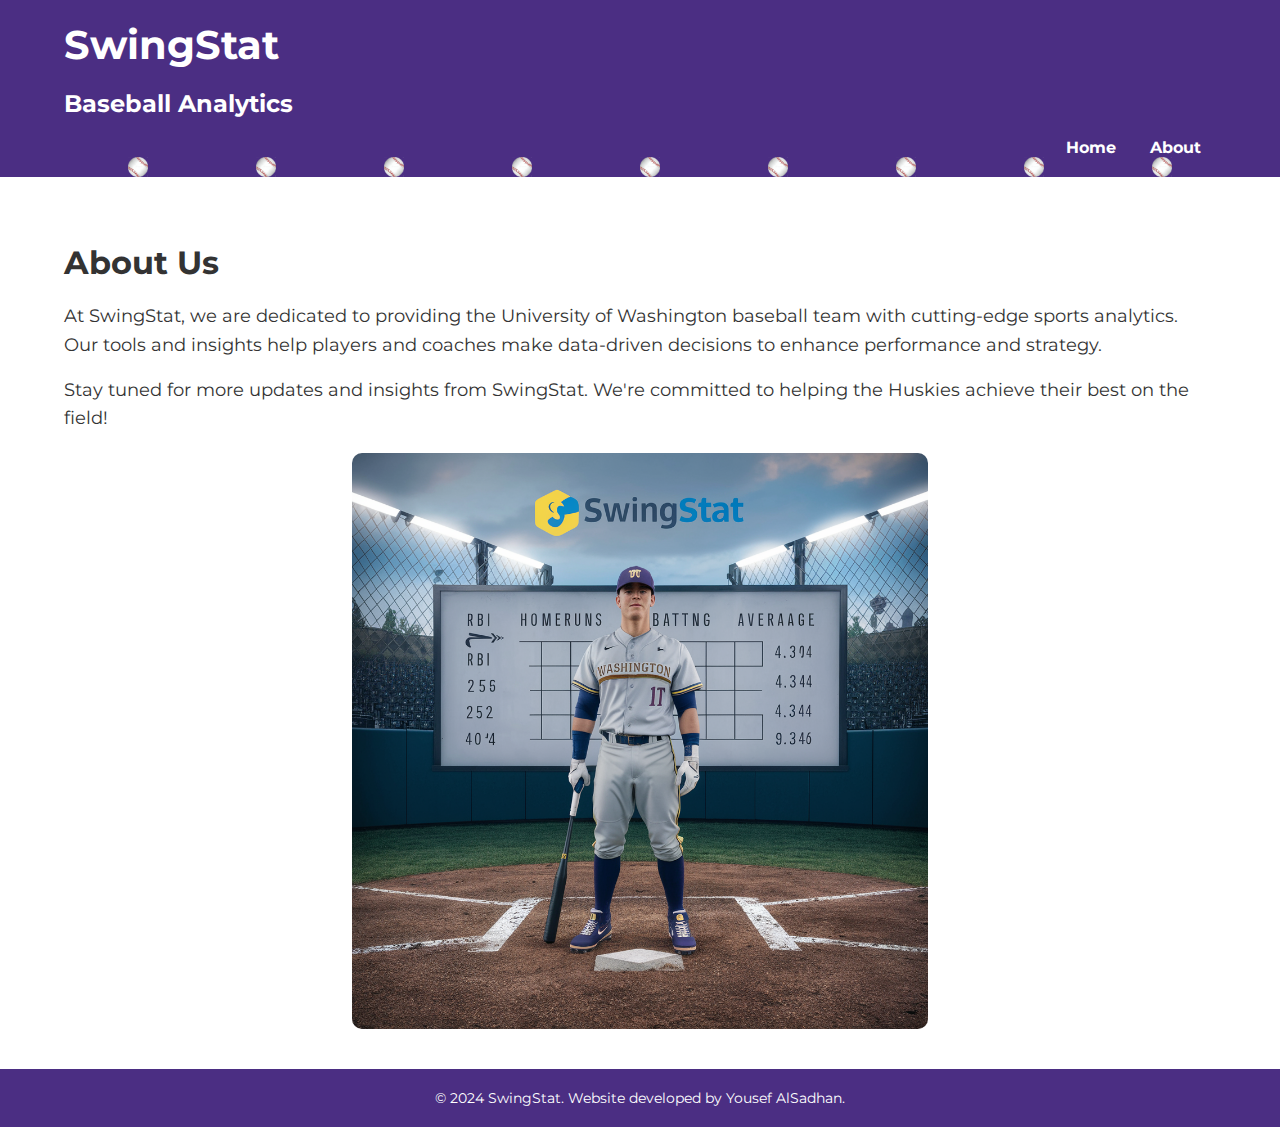
<file: content.html>
<!DOCTYPE html>
<html lang="en">
<head>
    <meta charset="UTF-8">
    <meta name="viewport" content="width=device-width, initial-scale=1.0">
    <title>About Us - SwingStat</title>
    <link rel="stylesheet" href="styles.css">
    <link href="https://fonts.googleapis.com/css2?family=Montserrat:wght@400;700&display=swap" rel="stylesheet">
</head>
<body>
    <header>
        <div class="container">
            <h1>SwingStat</h1>
            <h2>Baseball Analytics</h2>
            <nav>
                <ul>
                    <li><a href="index.html">Home</a></li>
                    <li><a href="content.html">About</a></li>
                </ul>
            </nav>
        </div>
        <!-- Infinite baseballs -->
        <div class="baseball" style="left: 10%;"></div>
        <div class="baseball" style="left: 20%;"></div>
        <div class="baseball" style="left: 30%;"></div>
        <div class="baseball" style="left: 40%;"></div>
        <div class="baseball" style="left: 50%;"></div>
        <div class="baseball" style="left: 60%;"></div>
        <div class="baseball" style="left: 70%;"></div>
        <div class="baseball" style="left: 80%;"></div>
        <div class="baseball" style="left: 90%;"></div>
    </header>
    <main class="content">
        <div class="container">
            <h2>About Us</h2>
            <p>At SwingStat, we are dedicated to providing the University of Washington baseball team with cutting-edge sports analytics. Our tools and insights help players and coaches make data-driven decisions to enhance performance and strategy.</p>
            <p>Stay tuned for more updates and insights from SwingStat. We're committed to helping the Huskies achieve their best on the field!</p>
            <img src="baseball_guy.jpg" alt="Baseball player" class="content-image">
        </div>
    </main>
    <footer>
        <p>&copy; 2024 SwingStat. Website developed by Yousef AlSadhan.</p>
    </footer>
</body>
</html>
</file>
<file: styles.css>
body {
  font-family: 'Montserrat', sans-serif;
  margin: 0;
  padding: 0;
  background: #f4f4f4;
  color: #333;
}

.container {
  width: 90%;
  margin: 0 auto;
}

header {
  background: #4b2e83;
  color: white;
  padding: 20px 0;
  position: relative;
  animation: slideDown 1s ease-out;
  overflow: hidden;
}

header h1 {
  margin: 0;
  font-size: 2.5em;
}

nav ul {
  list-style: none;
  padding: 0;
  margin: 0;
  text-align: right;
}

nav ul li {
  display: inline;
  margin: 0 15px;
}

nav ul li a {
  color: white;
  text-decoration: none;
  font-weight: bold;
}

@keyframes slideDown {
  from {
      top: -100px;
      opacity: 0;
  }
  to {
      top: 0;
      opacity: 1;
  }
}

@keyframes dropBaseballs {
  0% {
      top: -10px;
      opacity: 1;
  }
  100% {
      top: 100%;
      opacity: 0;
  }
}

.baseball {
  position: absolute;
  width: 20px; /* Size of the baseball image */
  height: 20px;
  background: url('baseball.png') no-repeat center center;
  background-size: contain;
  animation: dropBaseballs 3s infinite linear;
}

.baseball:nth-child(2) {
  left: 10%;
  animation-duration: 2s;
}

.baseball:nth-child(3) {
  left: 20%;
  animation-duration: 4s;
}

.baseball:nth-child(4) {
  left: 30%;
  animation-duration: 3s;
}

.baseball:nth-child(5) {
  left: 40%;
  animation-duration: 2.5s;
}

.baseball:nth-child(6) {
  left: 50%;
  animation-duration: 3.5s;
}

.baseball:nth-child(7) {
  left: 60%;
  animation-duration: 2.8s;
}

.baseball:nth-child(8) {
  left: 70%;
  animation-duration: 3.2s;
}

.baseball:nth-child(9) {
  left: 80%;
  animation-duration: 4.1s;
}

.baseball:nth-child(10) {
  left: 90%;
  animation-duration: 3.7s;
}

.hero {
  position: relative;
  text-align: center;
  color: white;
  padding: 50px 0;
  background: #333;
}

#heroVideo {
  width: 80%;
  max-width: 800px;
  height: auto;
  border-radius: 10px;
  box-shadow: 0 4px 10px rgba(0, 0, 0, 0.3);
}

.hero-text {
  position: absolute;
  top: 50%;
  left: 50%;
  transform: translate(-50%, -50%);
  background: rgba(0, 0, 0, 0.7);
  padding: 20px;
  border-radius: 10px;
  width: 80%;
  max-width: 600px;
}

.hero-text h2 {
  margin-top: 0;
  font-size: 2em;
}

.hero-text p {
  font-size: 1.2em;
}

.btn {
  display: inline-block;
  padding: 10px 20px;
  margin-top: 20px;
  color: #4b2e83;
  background: white;
  border: 2px solid #4b2e83;
  border-radius: 5px;
  text-decoration: none;
  font-weight: bold;
  transition: background 0.3s, color 0.3s;
}

.btn:hover {
  background: #4b2e83;
  color: white;
}

.content {
  padding: 40px 0;
  background: white;
  text-align: center;
}

.content .container {
  text-align: left;
}

.content h2 {
  font-size: 2em;
  margin-bottom: 20px;
}

.content p {
  font-size: 1.1em;
  line-height: 1.6;
}

.content-image {
  width: 50%;
  height: auto;
  margin-top: 20px;
  border-radius: 10px;
  display: block;
  margin-left: auto;
  margin-right: auto;
}

footer {
  background: #4b2e83;
  color: white;
  text-align: center;
  padding: 20px 0;
  font-size: 0.9em;
}

footer p {
  margin: 0;
}
</file>
